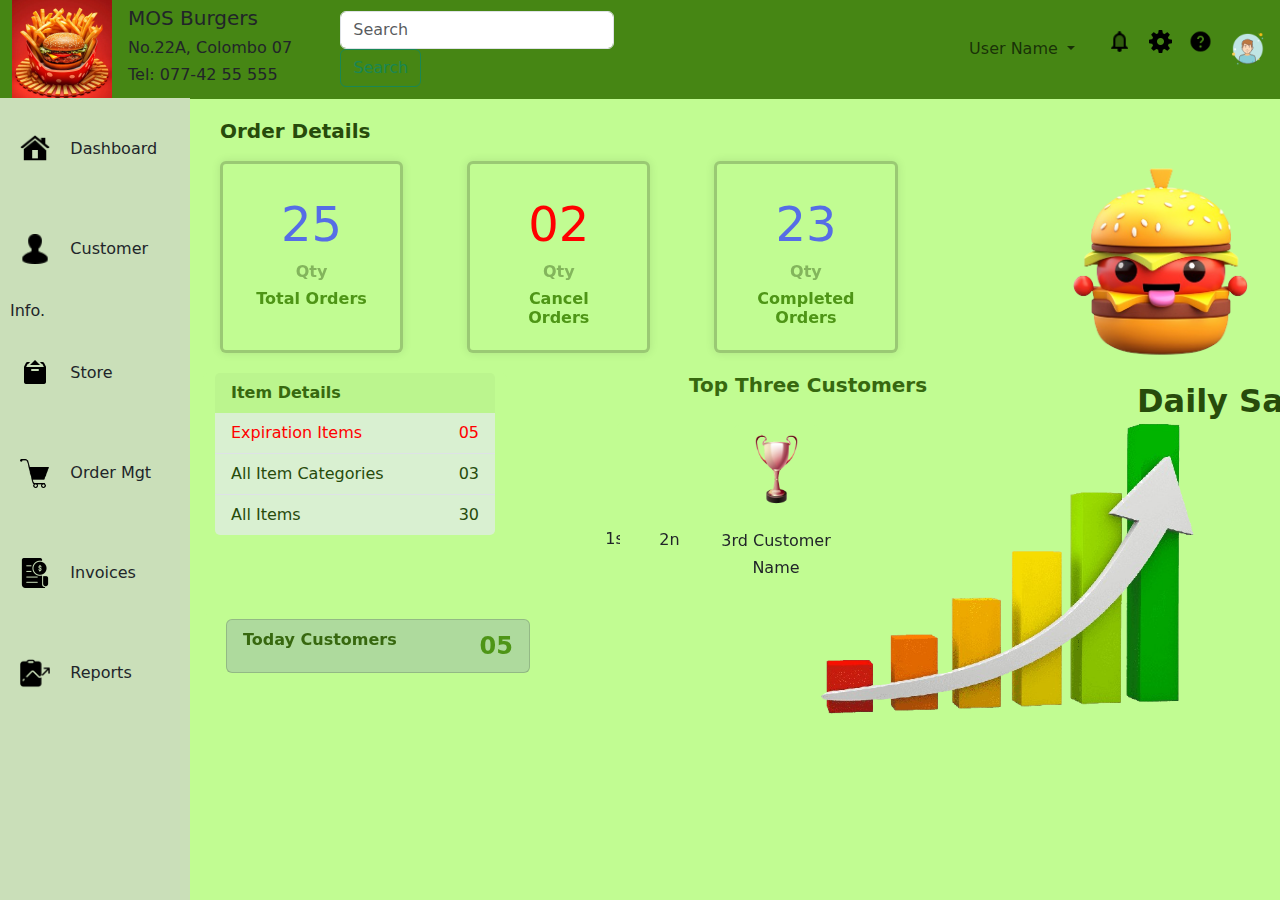
<file: index.html>
<!DOCTYPE html>
<html lang="en">

<head>
    <meta charset="UTF-8">
    <meta name="viewport" content="width=device-width, initial-scale=1.0">
    <title>Document</title>
    <link rel="stylesheet" href="https://cdn.jsdelivr.net/npm/bootstrap@5.3.3/dist/css/bootstrap.min.css">
    <link rel="stylesheet" href="css/style.css">
</head>

<body>
    <nav class="navbar navbar-expand-lg bg-body-tertiary">
        <div class="container-fluid">
            <div class="image me-3">
                <img src="images/logo.webp" width="100" alt="">
            </div>
            <div class="nav-address me-5">
                <a class="nav-link-address" href="#" style="text-decoration: none; color: inherit">
                    <h5>MOS Burgers</h5>
                    <h6>No.22A, Colombo 07</h6>
                    <h6>Tel: 077-42 55 555</h6>
                </a>
            </div>

            <form class="d-flex-new" role="search">
                <input class="form-control me-lg-5" type="search" placeholder="Search" aria-label="Search">
                <button class="btn btn-outline-success" type="search">Search</button>
            </form>

            <br>
            <div class="collapse navbar-collapse justify-content-end" id="navbarScroll" style="text-align: right;">
                <ul class="navbar-nav my-2 my-lg-0 navbar-nav-scroll" style="--bs-scroll-height: 100px">

                    <li class="nav-item dropdown me-4">
                        <a class="nav-link dropdown-toggle" href="#" role="button" data-bs-toggle="dropdown"
                            aria-expanded="false">
                            User Name
                        </a>
                        <ul class="dropdown-menu">
                            <li><a class="dropdown-item" href="#">Nimal</a></li>
                            <li><a class="dropdown-item" href="#">Ashani</a></li>
                            <li><a class="dropdown-item" href="#">Prabodha</a></li>
                            <li>
                                <hr class="dropdown-divider">
                            </li>
                            <li><a class="dropdown-item" href="#">+ Add Here</a></li>
                        </ul>
                    </li>

                    <li class="nav-item me-3">
                        <img width="25px" src="images/icons1-notification.png" class="icon" alt="icons1-notification">
                    </li>
                    <li class="nav-item me-3" style="width: 24px; height: 24px;">
                        <img width="25px" src="images/icons2-setting.png" class="icon" alt="icons2-setting">
                    </li>

                    <li class="nav-item me-3" style="width: 24px;">
                        <img width="25px" src="images/icons3-help.png" class="icon" alt="icons3-help">
                    </li>
                    <li class="nav-item me-3" style="width: 24px;">
                        <img width="40px" src="images/icons4-user.png" class="icon" alt="icons4-user">
                    </li>
                </ul>

            </div>
        </div>
    </nav>

    <div class="slidebar">
        <ul class="nav flex-column" style="margin-top: -9px;">
            <li class="nav-item">
                <a href="" class="nav-link-custom">
                    <img class="icon-link" src="images/icons5-home.png" alt="icons5-home">&nbsp; &nbsp; Dashboard
                </a>
            </li>
            <li class="nav-item">
                <a href="customer_information.html" class="nav-link-custom">
                    <img class="icon-link" src="images/icons6-customer.png" alt="icons6-customer">&nbsp; &nbsp; Customer
                    Info.
                </a>
            </li>
            <li class="nav-item">
                <a href="store.html" class="nav-link-custom">
                    <img class="icon-link" src="images/icons7-store.png" alt="icons7-store">&nbsp; &nbsp; Store
                </a>
            </li>
            <li class="nav-item">
                <a href="customer_order.html" class="nav-link-custom">
                    <img class="icon-link" src="images/icons8-orders.png" alt="icons8-orders">&nbsp; &nbsp; Order Mgt
                </a>
            </li>
            <li class="nav-item">
                <a href="" class="nav-link-custom">
                    <img class="icon-link" src="images/icons9-invoices.png" alt="icons8-orders">&nbsp; &nbsp; Invoices
                </a>
            </li>
            <li class="nav-item">
                <a href="reports.html" class="nav-link-custom">
                    <img class="icon-link" src="images/icons10-reports.png" alt="icons8-orders">&nbsp; &nbsp; Reports
                </a>
            </li>
        </ul>
    </div>

    <div class="title-name" style="margin-left: 220px; padding-top: 20px;">
        <h5 style="color: #274B0B; font-weight: bold;">Order Details</h5>
    </div>
    <div class="d-flex text-center">
        <div class="card card1 me-3">
            <div class="card-body">
                <h1 class="card-title"
                    style="color: #566DE6; filter: blur(0.5px); font-size: 3rem; word-wrap: break-word;">25</h1>
                <h6 class="card-subtitle1" style="color: #83B55C; font-weight: bold; word-wrap: break-word;">Qty</h6>
                <h6 class="card-subtitle2" style="color: #4E9516; font-weight: bolder; word-wrap: break-word;">Total
                    Orders</h6>
            </div>
        </div>

        <div class="card card1 me-3">
            <div class="card-body">
                <h1 class="card-title"
                    style="color: #FF0000; filter: blur(0.5px); font-size: 3rem; word-wrap: break-word;">02</h1>
                <h6 class="card-subtitle1" style="color: #83B55C; font-weight: bold; word-wrap: break-word;">Qty</h6>
                <h6 class="card-subtitle2" style="color: #4E9516; font-weight: bolder; word-wrap: break-word;">Cancel
                    Orders</h6>
            </div>
        </div>

        <div class="card card1 me-3">
            <div class="card-body">
                <h1 class="card-title"
                    style="color: #566DE6; filter: blur(0.5px); font-size: 3rem; word-wrap: break-word;">23</h1>
                <h6 class="card-subtitle1" style="color: #83B55C; font-weight: bold; word-wrap: break-word;">Qty</h6>
                <h6 class="card-subtitle2" style="color: #4E9516; font-weight: bolder; word-wrap: break-word;">Completed
                    Orders</h6>
            </div>
        </div>

        <div class="image1" style="margin-left: 8rem;">
            <img src="images/Burger.png" alt="">
        </div>
    </div>



    <div class="row" style="margin: -44px; background-color: #C1FC92; border: none;">

        <div class="card" style="width: 19rem; right: -247px; background-color: #C1FC92; border: none;">
            <div class="card-header" style="border: none; color: #37680F; font-weight: bold; border: none;">
                Item Details
            </div>
            <ul class="list-group list-group-flush">
                <li class="list-group-item" style="color: #FF0000; background-color: #D9F0D1;">
                    <span class="expiration-item">Expiration Items</span>
                    <span style="float: right;">05</span>
                </li>
                <li class="list-group-item" style="color: #274B0B; font-weight: light; background-color: #D9F0D1">
                    <span class="expiration-item">All Item Categories</span>
                    <span style="float: right;">03</span>
                </li>
                <li class="list-group-item" style="color: #274B0B; font-weight: light; background-color: #D9F0D1">
                    <span class="expiration-item">All Items</span>
                    <span style="float: right;">30</span>
                </li>
            </ul>
        </div>

        <div class="col-sm-4" style="margin-left: 275px;">
            <h5 style="margin-left: 142px; color: #37680F; font-weight: bolder;">
                Top Three Customers
            </h5>
            <div class="card" style="margin: 1rem; width: 100%; max-width: 12rem; border: none;">
                <div class="card-img-wrapper">
                    <img src="images/Gold Cup.png" class="card-img-top" alt="...">
                </div>
                <div class="card-body" style="text-align: center; background-color: #C1FC92;">
                    <h6 class="card-title">1st Customer</h6>
                    <h6 class="card-text">Name</h6>
                </div>
            </div>
        </div>
        <div class="col-sm-4" style="margin-left: -230px; margin-right: -150px;">
            <div class="card" style="margin: 1rem; width: 100%; max-width: 12rem; border: none; left: -169px; margin-top: 3rem; top: -7px;">
                <div class="card-img-wrapper">
                    <img src="images/Silver Cup.png" class="card-img-top" style="max-width: 60px;" alt="...">
                </div>
                <div class="card-body" style="text-align: center; background-color: #C1FC92;">
                    <h6 class="card-title">2nd Customer</h6>
                    <h6 class="card-text">Name</h6>
                </div>
            </div>
        </div>
        <div class="col-sm-4" style="margin-left: -246px; margin-right: -165px;">
            <div class="card" style="margin: 1rem;width: 100%; max-width: 12rem; border: none; left: -169px; top: 26px;">
                <div class="card-img-wrapper">
                    <img src="images/Brown Cup.png" class="card-img-top" alt="...">
                </div>
                <div class="card-body" style="text-align: center; background-color: #C1FC92;">
                    <h6 class="card-title">3rd Customer</h6>
                    <h6 class="card-text">Name</h6>
                </div>
            </div>
        </div>
        <div class="chart-title" style="margin-right: 0px; margin-left: 800px;">
            <h1 style="margin-top: -233px; margin-right: 0px; margin-left: 369px; font-size:xx-large; color: #274B0B; font-weight: bolder;">
                Daily Sales Progress
            </h1>
        </div>

    </div>

    <div class="row-next"
        style="margin: -200px; margin-bottom: -200px; margin-top: 85px; margin-right: -200px; margin-left: -21px; display: flex; align-items: center; justify-content: space-between; background-color: #C1FC92;">
        <div class="card" style="width: 19rem; right: -247px; background-color: #B3E1A2; top: -42px;">
            <div class="card-header" style="border: none; color: #37680F; font-weight: bold;">
                Today Customers
                <span style="float: right; color: #4E9516; font-weight: bolder; font-size: x-large;">05</span>
            </div>
        </div>
        <div>
            <img class="chart-img" src="images/Bar Chart.png" alt=""
                style="margin-left: 0px; margin-right: 279px; height: 300px; margin-top: -236px; background-color: #C1FC92; margin-bottom: 0px;">
        </div>
    </div>




    <script src="https://cdn.jsdelivr.net/npm/bootstrap@5.3.3/dist/js/bootstrap.bundle.min.js"
        integrity="sha384-YvpcrYf0tY3lHB60NNkmXc5s9fDVZLESaAA55NDzOxhy9GkcIdslK1eN7N6jIeHz"
        crossorigin="anonymous"></script>

   
</body>

</html>
</file>
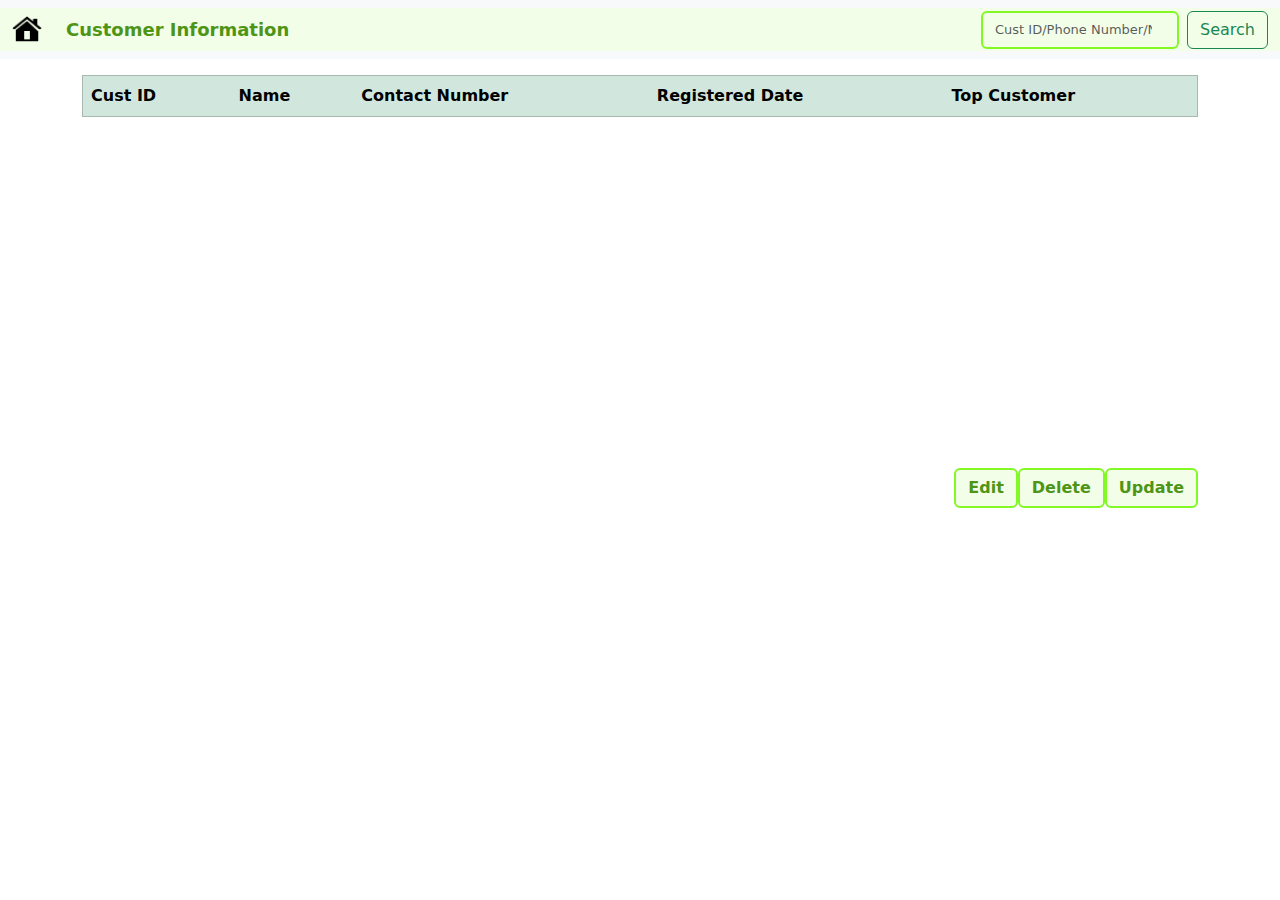
<file: customer_information.html>
<!DOCTYPE html>
<html lang="en">

<head>
    <meta charset="UTF-8">
    <meta name="viewport" content="width=device-width, initial-scale=1.0">
    <title>Document</title>
    <link rel="stylesheet" href="https://cdn.jsdelivr.net/npm/bootstrap@5.3.3/dist/css/bootstrap.min.css">
    <link href="https://cdn.jsdelivr.net/npm/bootstrap@5.3.3/dist/css/bootstrap.min.css" rel="stylesheet"
        integrity="sha384-QWTKZyjpPEjISv5WaRU9OFeRpok6YctnYmDr5pNlyT2bRjXh0JMhjY6hW+ALEwIH" crossorigin="anonymous">
</head>

<body>
    <nav class="navbar navbar-expand-lg bg-body-tertiary" style="background-color: #F3FEE9;">
        <div class="container-fluid" style="background-color: #F3FEE9;">
            <a class="navbar-brand" href="index.html"> <img src="images/icons5-home.png" width="30" alt=""> </a>
            <button class="navbar-toggler" type="button" data-bs-toggle="collapse"
                data-bs-target="#navbarSupportedContent" aria-controls="navbarSupportedContent" aria-expanded="false"
                aria-label="Toggle navigation">
                <span class="navbar-toggler-icon"></span>
            </button>
            <div class="collapse navbar-collapse" id="navbarSupportedContent">
                <ul class="navbar-nav me-auto mb-2 mb-lg-0">
                    <li class="nav-item">
                        <a class="nav-link active" style="font-size: large; color: #4E9516; font-weight: 650;"
                            aria-current="page" href="#">Customer Information</a>
                    </li>
                </ul>
                <form class="d-flex" role="search">
                    <input class="form-control me-2" type="search" placeholder="Cust ID/Phone Number/Name"
                        style="font-weight: 300; font-size: small; color: #B7FB79; border: 2px solid #82F825; background-color: #F3FEE9;"
                        aria-label="Search">
                    <button class="btn btn-outline-success" type="submit">Search</button>
                </form>
            </div>
        </div>
    </nav>

    <div class="container my-4">
        <table id="tblCustomers" class="table table-hover table-success" border="1">
            <thead>
                <tr>
                    <th>Cust ID</th>
                    <th>Name</th>
                    <th>Contact Number</th>
                    <th>Registered Date</th>
                    <th>Top Customer</th>
                </tr>

            </thead>
    

    <tbody>
        <div class="d-flex justify-content-end" style="margin-bottom: -433px; margin-top: 409px;">
            <button class="btn btn1"
                style="background-color:#F3FEE9; color: #4E9516; font-weight: bold; border: 2px solid #82F825;">Edit</button>
            <button class="btn btn1"
                style="background-color:#F3FEE9; color: #4E9516; font-weight: bold; border: 2px solid #82F825;">Delete</button>
            <button class="btn btn1"
                style="background-color:#F3FEE9; color: #4E9516; font-weight: bold; border: 2px solid #82F825;"
                onclick="btnClick()">Update</button>
        </div>
    </tbody>
    </table>
</div>




    <table id="tblCustomers" class="table-hover table-danger" border="1">
    </table>



    <script src="https://cdn.jsdelivr.net/npm/bootstrap@5.3.3/dist/js/bootstrap.bundle.min.js"
        integrity="sha384-YvpcrYf0tY3lHB60NNkmXc5s9fDVZLESaAA55NDzOxhy9GkcIdslK1eN7N6jIeHz"
        crossorigin="anonymous"></script>

    <script src="app.js"></script>
</body>

</html>
</file>
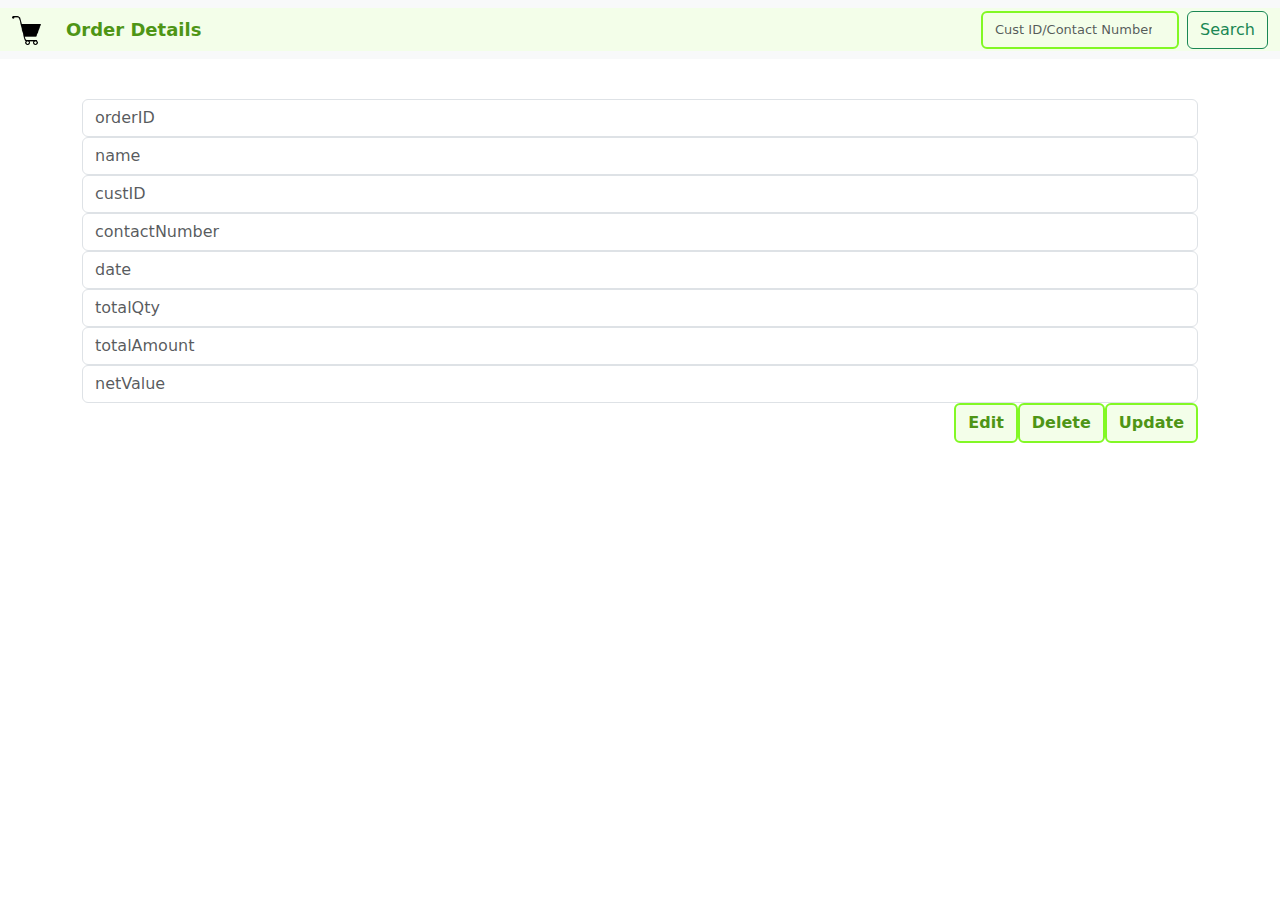
<file: order_details.html>
<!DOCTYPE html>
<html lang="en">

<head>
    <meta charset="UTF-8">
    <meta name="viewport" content="width=device-width, initial-scale=1.0">
    <title>Document</title>
    <link rel="stylesheet" href="https://cdn.jsdelivr.net/npm/bootstrap@5.3.3/dist/css/bootstrap.min.css">

</head>

<body>
    <nav class="navbar navbar-expand-lg bg-body-tertiary" style="background-color: #F3FEE9;">
        <div class="container-fluid" style="background-color: #F3FEE9;">
            <a class="navbar-brand" href="customer_order.html"> <img src="images/icons8-orders.png" width="30" alt=""> </a>
            <button class="navbar-toggler" type="button" data-bs-toggle="collapse"
                data-bs-target="#navbarSupportedContent" aria-controls="navbarSupportedContent" aria-expanded="false"
                aria-label="Toggle navigation">
                <span class="navbar-toggler-icon"></span>
            </button>
            <div class="collapse navbar-collapse" id="navbarSupportedContent">
                <ul class="navbar-nav me-auto mb-2 mb-lg-0">
                    <li class="nav-item">
                        <a class="nav-link active" style="font-size: large; color: #4E9516; font-weight: 650;"
                            aria-current="page" href="#">Order Details</a>
                    </li>
                </ul>
                <form class="d-flex" role="search">
                    <input class="form-control me-2" type="search" placeholder="Cust ID/Contact Number/Order ID"
                        style="font-weight: 300; font-size: small; color: #B7FB79; border: 2px solid #82F825; background-color: #F3FEE9;"
                        aria-label="Search">
                    <button class="btn btn-outline-success" type="submit">Search</button>
                </form>
            </div>
        </div>
    </nav>
    
    <div class="container my-4">
        <table id="tblOrders" class="table table-hover table-success" border="1">
        </table>


            <input type="text" class="form-control" placeholder="orderID" id="txtOrderId">
     
            <input type="text" class="form-control" placeholder="name" id="txtName">
        
            <input type="text" class="form-control" placeholder="custID" id="txtCustId">
       
            <input type="text" class="form-control" placeholder="contactNumber" id="txtContNum">
        
            <input type="text" class="form-control" placeholder="date" id="txtDate">
        
            <input type="text" class="form-control" placeholder="totalQty" id="txtTotQty">
     
            <input type="text" class="form-control" placeholder="totalAmount" id="txtTotAmount">
       
            <input type="text" class="form-control" placeholder="netValue" id="txtNetValue">
      

        <div class="d-flex justify-content-end">
            <button class="btn btn" style="background-color:#F3FEE9; color: #4E9516; font-weight: bold; border: 2px solid #82F825;">Edit</button>
            <button class="btn btn" style="background-color:#F3FEE9; color: #4E9516; font-weight: bold; border: 2px solid #82F825;">Delete</button>
            <button class="btn btn" style="background-color:#F3FEE9; color: #4E9516; font-weight: bold; border: 2px solid #82F825;" onclick="btnClick()">Update</button>
        </div>
    </div>
   





    <script src="https://cdn.jsdelivr.net/npm/bootstrap@5.3.3/dist/js/bootstrap.bundle.min.js"
        integrity="sha384-YvpcrYf0tY3lHB60NNkmXc5s9fDVZLESaAA55NDzOxhy9GkcIdslK1eN7N6jIeHz"
        crossorigin="anonymous"></script>

    <script src="app.js"></script>

</body>

</html>
</file>
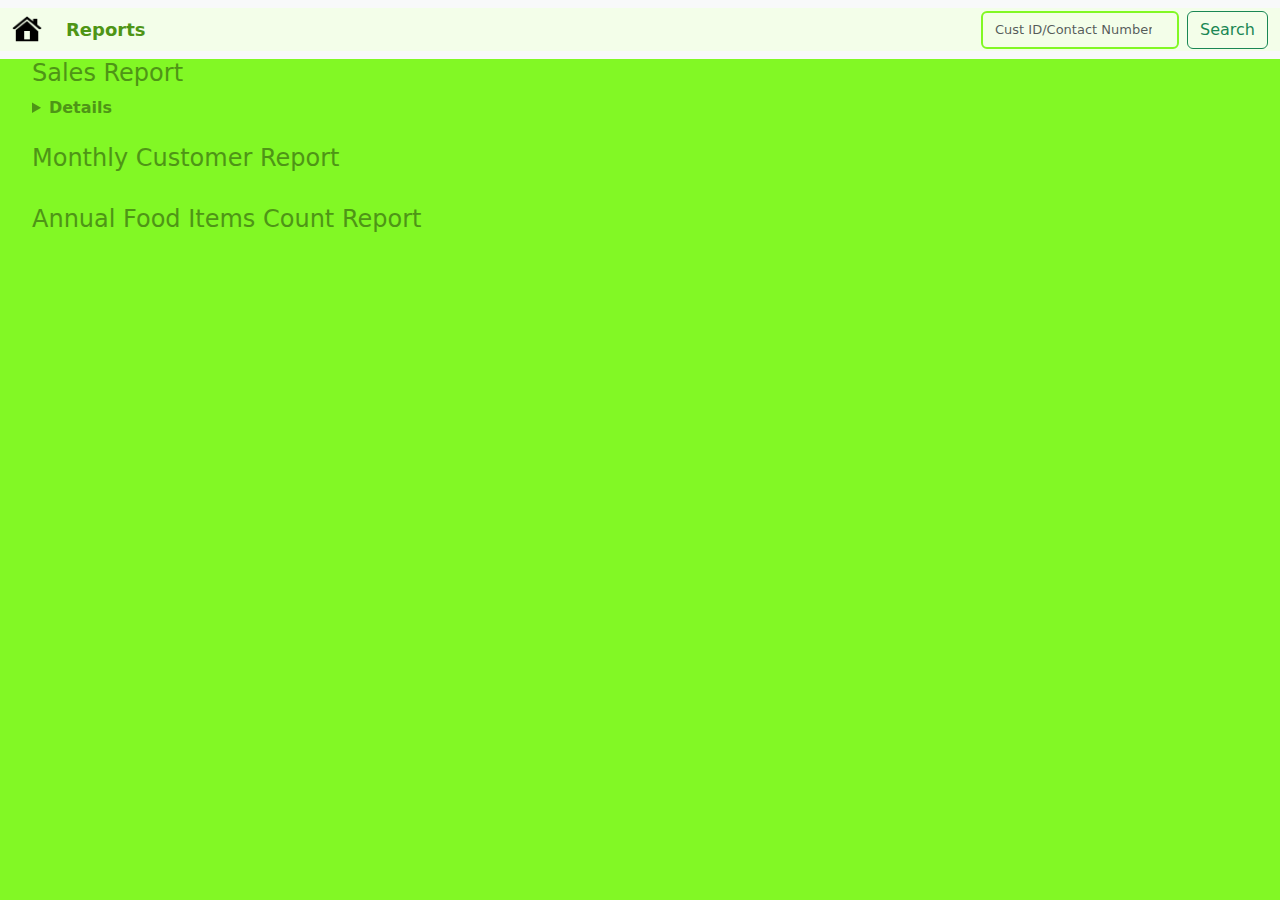
<file: reports.html>
<!DOCTYPE html>
<html lang="en">
<head>
    <meta charset="UTF-8">
    <meta name="viewport" content="width=device-width, initial-scale=1.0">
    <title>Document</title>
    <link rel="stylesheet" href="https://cdn.jsdelivr.net/npm/bootstrap@5.3.3/dist/css/bootstrap.min.css">

</head>
<body style="background-color: #82F825;">
        <nav class="navbar navbar-expand-lg bg-body-tertiary" style="background-color: #F3FEE9;">
            <div class="container-fluid" style="background-color: #F3FEE9;">
                <a class="navbar-brand" href="index.html"> <img src="images/icons5-home.png" width="30" alt=""> </a>
                <button class="navbar-toggler" type="button" data-bs-toggle="collapse"
                    data-bs-target="#navbarSupportedContent" aria-controls="navbarSupportedContent" aria-expanded="false"
                    aria-label="Toggle navigation">
                    <span class="navbar-toggler-icon"></span>
                </button>
                <div class="collapse navbar-collapse" id="navbarSupportedContent">
                    <ul class="navbar-nav me-auto mb-2 mb-lg-0">
                        <li class="nav-item">
                            <a class="nav-link active" style="font-size: large; color: #4E9516; font-weight: 650;"
                                aria-current="page" href="#">Reports</a>
                        </li>
                    </ul>
                    <form class="d-flex" role="search">
                        <input class="form-control me-2" type="search" placeholder="Cust ID/Contact Number/Order ID"
                            style="font-weight: 300; font-size: small; color: #B7FB79; border: 2px solid #82F825; background-color: #F3FEE9;"
                            aria-label="Search">
                        <button class="btn btn-outline-success" type="submit">Search</button>
                    </form>
                </div>
            </div>
        </nav>

       <div class="reports" style="color:#4E9516; font-weight: bolder; background-color: #82F825;">
        <ul>
            <h4>Sales Report</h4>
            <details style="font-weight: 600;">
                <ul>
                    <tr>
                        <td>Daily</td><br>
                        <td>Monthly</td><br>
                        <td>Annually</td> 
                    </tr>  
                </ul>
            </details><br>
            <h4>Monthly Customer Report</h4><br>
            <h4>Annual Food Items Count Report</h4>
        </ul>
        

       </div>


</body>
</html>
</file>
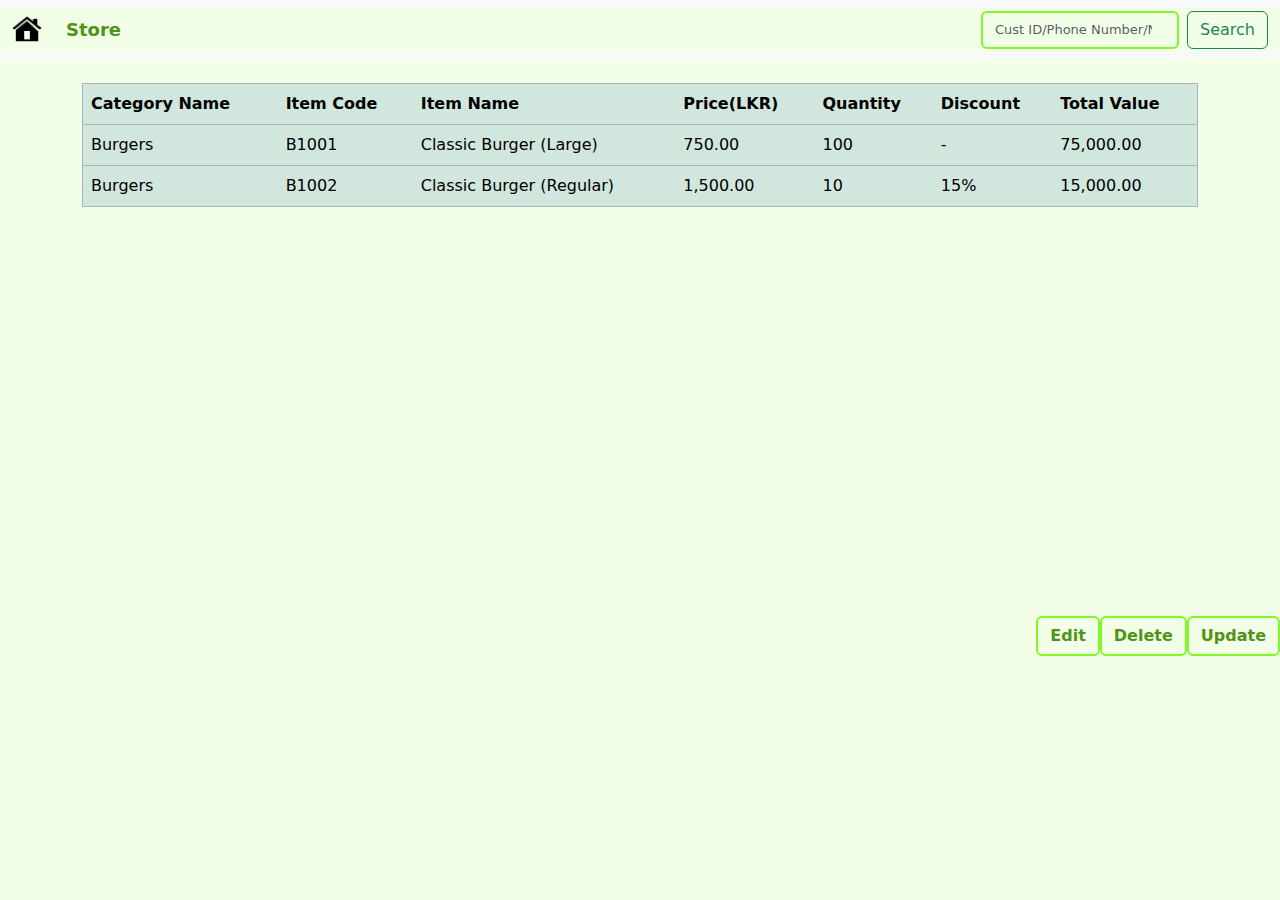
<file: store.html>
<!DOCTYPE html>
<html lang="en">
<head>
    <meta charset="UTF-8">
    <meta name="viewport" content="width=device-width, initial-scale=1.0">
    <title>Document</title>
    <link rel="stylesheet" href="https://cdn.jsdelivr.net/npm/bootstrap@5.3.3/dist/css/bootstrap.min.css">
</head>
<body style="background-color:#F3FEE9;">
    <nav class="navbar navbar-expand-lg bg-body-tertiary" style="background-color: #F3FEE9;">
        <div class="container-fluid" style="background-color: #F3FEE9;">
            <a class="navbar-brand" href="index.html"> <img src="images/icons5-home.png" width="30" alt=""> </a>
            <button class="navbar-toggler" type="button" data-bs-toggle="collapse"
                data-bs-target="#navbarSupportedContent" aria-controls="navbarSupportedContent" aria-expanded="false"
                aria-label="Toggle navigation">
                <span class="navbar-toggler-icon"></span>
            </button>
            <div class="collapse navbar-collapse" id="navbarSupportedContent">
                <ul class="navbar-nav me-auto mb-2 mb-lg-0">
                    <li class="nav-item">
                        <a class="nav-link active" style="font-size: large; color: #4E9516; font-weight: 650;"
                            aria-current="page" href="#">Store</a>
                    </li>
                </ul>
                <form class="d-flex" role="search">
                    <input class="form-control me-2" type="search" placeholder="Cust ID/Phone Number/Name"
                        style="font-weight: 300; font-size: small; color: #B7FB79; border: 2px solid #82F825; background-color: #F3FEE9;"
                        aria-label="Search">
                    <button class="btn btn-outline-success" type="submit">Search</button>
                </form>
            </div>
        </div>
    </nav>

    <div class="container my-4" style="background-color:#F3FEE9;">
        <table id="tblCustomers" class="table table-hover table-success" border="1">
            <thead>
                <tr>
                    <th>Category Name</th>
                    <th>Item Code</th>
                    <th>Item Name</th>
                    <th>Price(LKR)</th>
                    <th>Quantity</th>
                    <th>Discount</th>
                    <th>Total Value</th>
                </tr>

                <tr>
                    <td>Burgers</td>
                    <td>B1001</td>
                    <td>Classic Burger (Large)</td>
                    <td>750.00</td>
                    <td>100</td>
                    <td>-</td>
                    <td>75,000.00</td>
                </tr>
                <tr>
                    <td>Burgers</td>
                    <td>B1002</td>
                    <td>Classic Burger (Regular)</td>
                    <td>1,500.00</td>
                    <td>10</td>
                    <td>15%</td>
                    <td>15,000.00</td>
                </tr>

            </thead>
        </table>
    </div>
    <div class="d-flex justify-content-end" style="margin-bottom: -433px; margin-top: 409px;">
        <button class="btn btn1"
            style="background-color:#F3FEE9; color: #4E9516; font-weight: bold; border: 2px solid #82F825;">Edit</button>
        <button class="btn btn1"
            style="background-color:#F3FEE9; color: #4E9516; font-weight: bold; border: 2px solid #82F825;">Delete</button>
        <button class="btn btn1"
            style="background-color:#F3FEE9; color: #4E9516; font-weight: bold; border: 2px solid #82F825;"
            onclick="btnClick()">Update</button>
    </div>
</body>
</html>
</file>
<file: css/style.css>
body {
    margin-top: -9px;
    margin-bottom: 0px;
    overflow-x: hidden;
    background-color: #C1FC92;
}

.navbar{
    position: relative;
    padding-bottom: 0px;
}

.container-fluid{
    background-color: #468614;
}

.slidebar{
    background-color:#cadfb9; 
    padding: 10px; 
    width: 190px; 
    height: calc(100vh - 56px); 
    position: fixed;
    top: 98px;
    left: 0;
    overflow-y: auto;
}

.nav-link-custom{
    text-decoration: none; 
    color: inherit;
}

.icon-link{
    width: 30px; 
    margin-top: 35px; 
    margin-bottom: 35px; 
    margin-left: 10px;
}

.d-flex{
    margin-top: -38px;
    margin-left: 172px;
}

.card1{
    width: 15rem; 
    height: 12rem; 
    border: 3px solid rgba(0,0,0,0.2); 
    padding: 1rem; 
    box-shadow: 0 0 10px rgba(0,0,0,0.1); 
    position: relative; 
    overflow: hidden; 
    background-color: #C1FC92;
    margin: 3rem;
}

.card-body{
    filter: blur(0.5px); 
    font-size: 3rem; 
    word-wrap: break-word;
    position: relative; 
    z-index: 1; 
    overflow: hidden; 
    text-overflow: ellipsis;
}

.image1 img{
    margin-left: 8rem;
    margin-top: 13px;
    margin-bottom: -15px;
    max-height: 17rem;
    margin: 1rem;
}

.col-sm-4{
    border-right-style: solid; 
    margin-left: 294px; 
    border-right-width: 0px;
}

.card-img-wrapper{
    display: flex; 
    justify-content: center; 
    align-items: center; 
    height: 100px;
    background-color: #C1FC92;
}

.card-img-top{
    max-width: 85px; 
    max-height: 80px; 
    object-fit: cover;
    background-color: #C1FC92;
}
</file>
